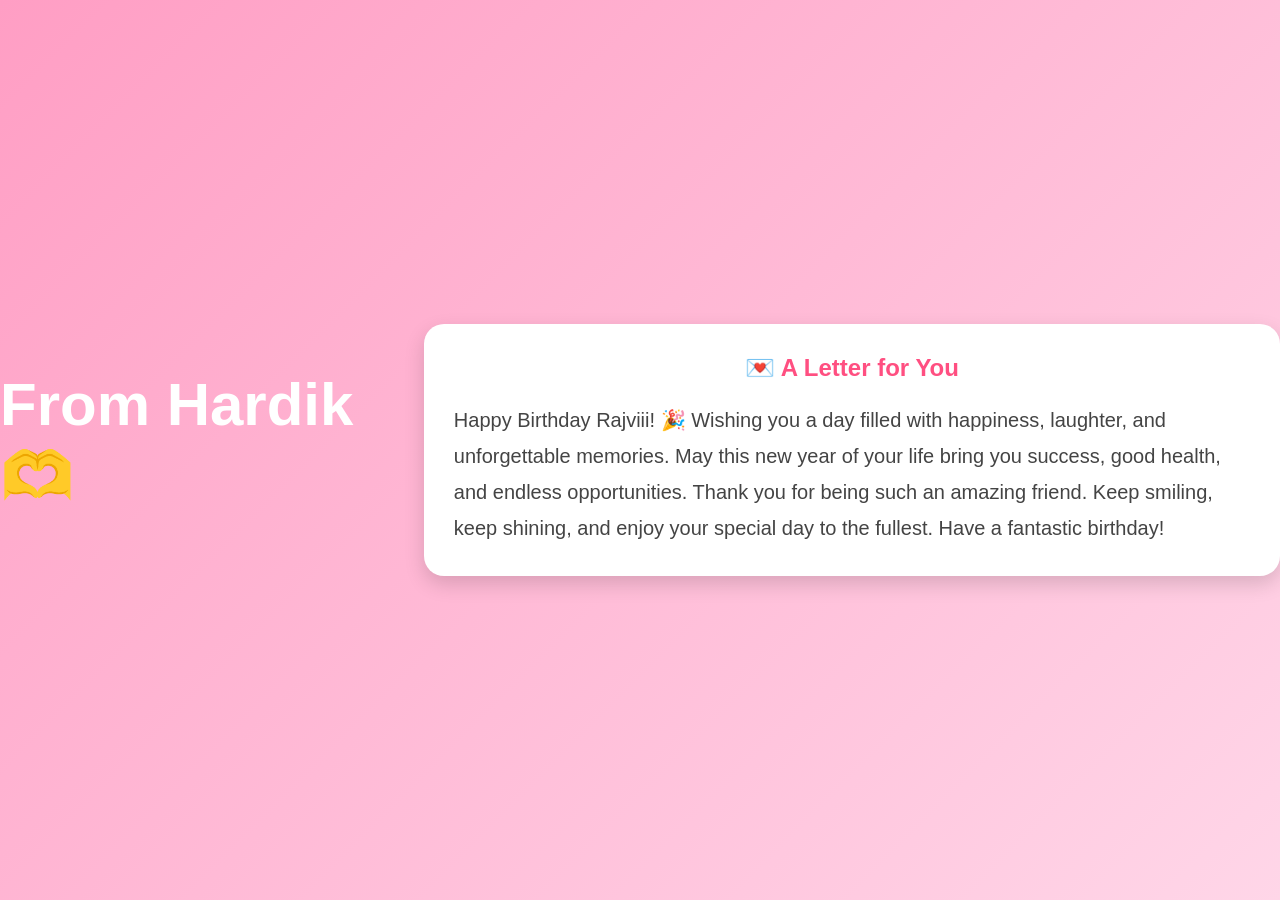
<file: hardik.html>
<!DOCTYPE html>
<html lang="en">
<head>
    <meta charset="UTF-8">
    <meta name="viewport" content="width=device-width, initial-scale=1.0">
    <title>From Hardik 🫶</title>

    <link rel="stylesheet" href="style.css">
</head>

<body>

    <h1>From Hardik 🫶</h1>

    <div class="letter">
    <h2>💌 A Letter for You</h2>

    <p>
       Happy Birthday Rajviii! 🎉

Wishing you a day filled with happiness, 
laughter, and unforgettable memories. 
May this new year of your life bring you success, good health, 
and endless opportunities. Thank you for being such an amazing friend. 
Keep smiling, keep shining, and enjoy your special day to the fullest.
 Have a fantastic birthday!
    </p>
</div>

</body>
</html>
</file>
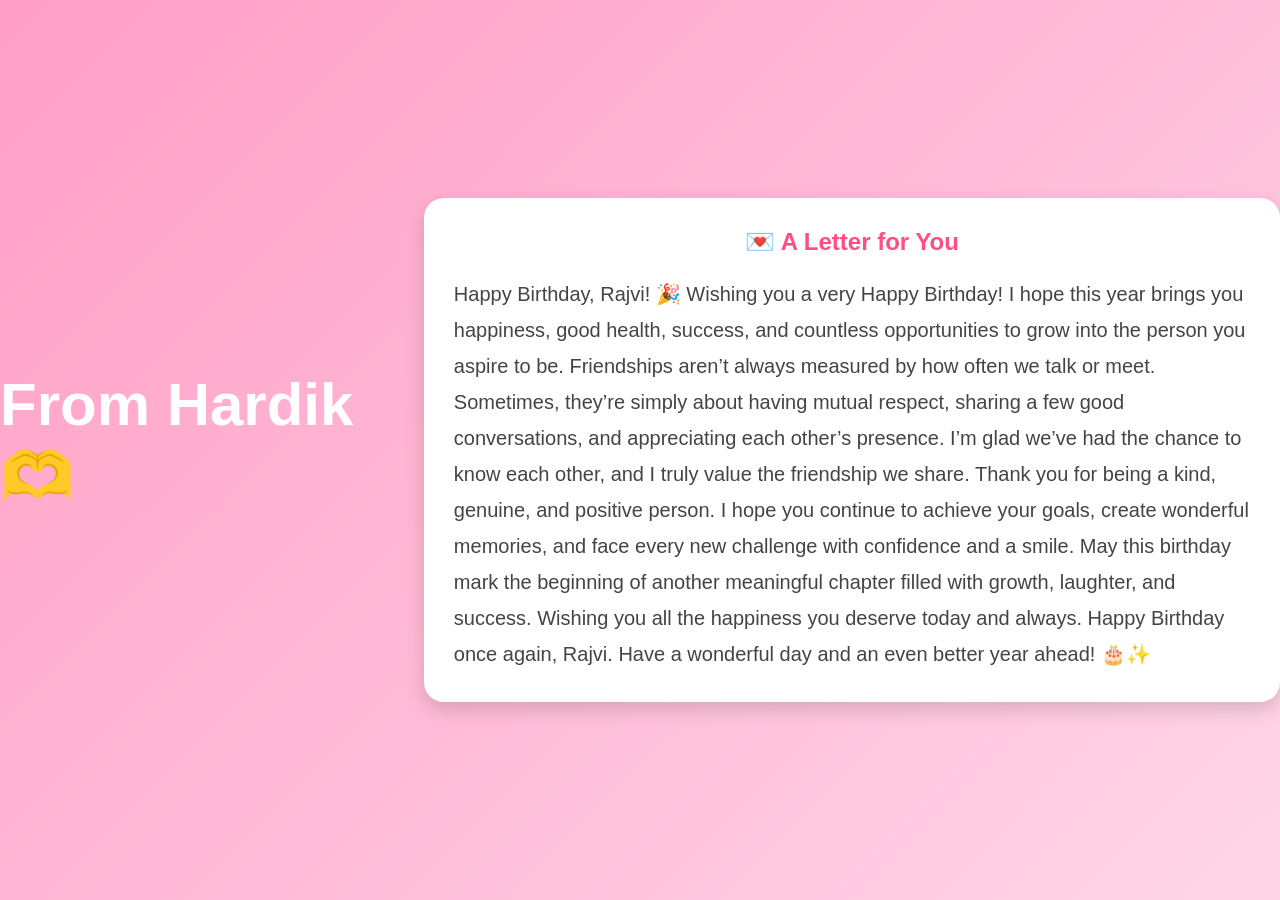
<file: shlok.html>
<!DOCTYPE html>
<html lang="en">
<head>
    <meta charset="UTF-8">
    <meta name="viewport" content="width=device-width, initial-scale=1.0">
    <title>From Hardik 🫶</title>

    <link rel="stylesheet" href="style.css">
</head>

<body>

    <h1>From Hardik 🫶</h1>

    <div class="letter">
    <h2>💌 A Letter for You</h2>

    <p>
       Happy Birthday, Rajvi! 🎉

Wishing you a very Happy Birthday! I hope this year brings you happiness, good health, success, and countless opportunities to grow into the person you aspire to be.

Friendships aren’t always measured by how often we talk or meet. Sometimes, they’re simply about having mutual respect, sharing a few good conversations, and appreciating each other’s presence. I’m glad we’ve had the chance to know each other, and I truly value the friendship we share.

Thank you for being a kind, genuine, and positive person. I hope you continue to achieve your goals, create wonderful memories, and face every new challenge with confidence and a smile.

May this birthday mark the beginning of another meaningful chapter filled with growth, laughter, and success. Wishing you all the happiness you deserve today and always.

Happy Birthday once again, Rajvi. Have a wonderful day and an even better year ahead! 🎂✨
    </p>
</div>

</body>
</html>
</file>
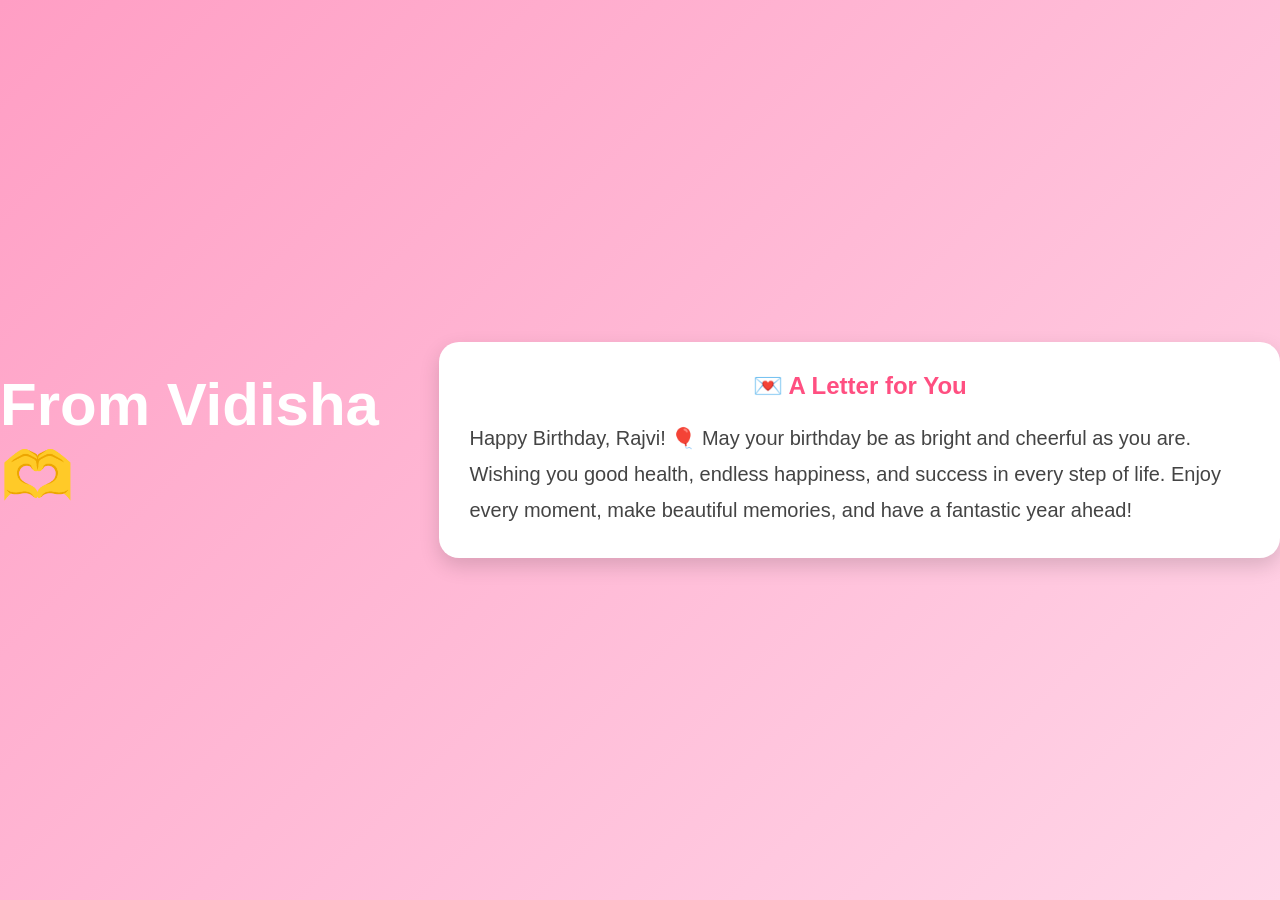
<file: vidisha.html>
<!DOCTYPE html>
<html lang="en">
<head>
    <meta charset="UTF-8">
    <meta name="viewport" content="width=device-width, initial-scale=1.0">
    <title>From Vidisha 🫶</title>

    <link rel="stylesheet" href="style.css">
</head>

<body>

    <h1>From Vidisha 🫶</h1>

    <div class="letter">
    <h2>💌 A Letter for You</h2>

    <p>
       Happy Birthday, Rajvi! 🎈 
       May your birthday be as bright and cheerful as you are. 
       Wishing you good health, endless happiness, and success in every step of life. 
       Enjoy every moment, make beautiful memories, and have a fantastic year ahead!

    </p>
</div>

</body>
</html>
</file>
<file: style.css>
*{
    margin:0;
    padding:0;
    box-sizing:border-box;
    font-family:Arial, Helvetica, sans-serif;
}

body{

    height:100vh;

    display:flex;
    justify-content:center;
    align-items:center;

    background:linear-gradient(135deg,#ff9ec4,#ffd6e8);

}

.container{

    text-align:center;

}

h1{

    font-size:60px;

    color:white;

    margin-bottom:20px;

}

.subtitle{

    font-size:22px;

    color:white;

    margin-bottom:50px;

}

.buttons{

    display:grid;

    grid-template-columns:repeat(2,180px);

    gap:20px;

    justify-content:center;

}

button{

    width:180px;

    height:70px;

    font-size:20px;

    border:none;

    border-radius:15px;

    cursor:pointer;

    background:white;

    color:#ff4f81;

    font-weight:bold;

    transition:.3s;

}

button:hover{

    transform:scale(1.08);

    background:#ff4f81;

    color:white;

}
.photo-row{
    display:flex;
    justify-content:center;
    gap:20px;
    margin-top:40px;
}

.photo-row img{
    width:300px;
    height:400px;
    object-fit:cover;
    border-radius:15px;
    box-shadow:0 4px 15px rgba(0,0,0,0.3);
}
.letter{
    width:70%;
    max-width:900px;
    margin:50px auto;
    padding:30px;

    background:white;
    border-radius:20px;

    box-shadow:0 8px 20px rgba(0,0,0,0.15);

    text-align:left;
}

.letter h2{
    text-align:center;
    color:#ff4f81;
    margin-bottom:20px;
}

.letter p{
    font-size:20px;
    line-height:1.8;
    color:#444;
}
</file>
